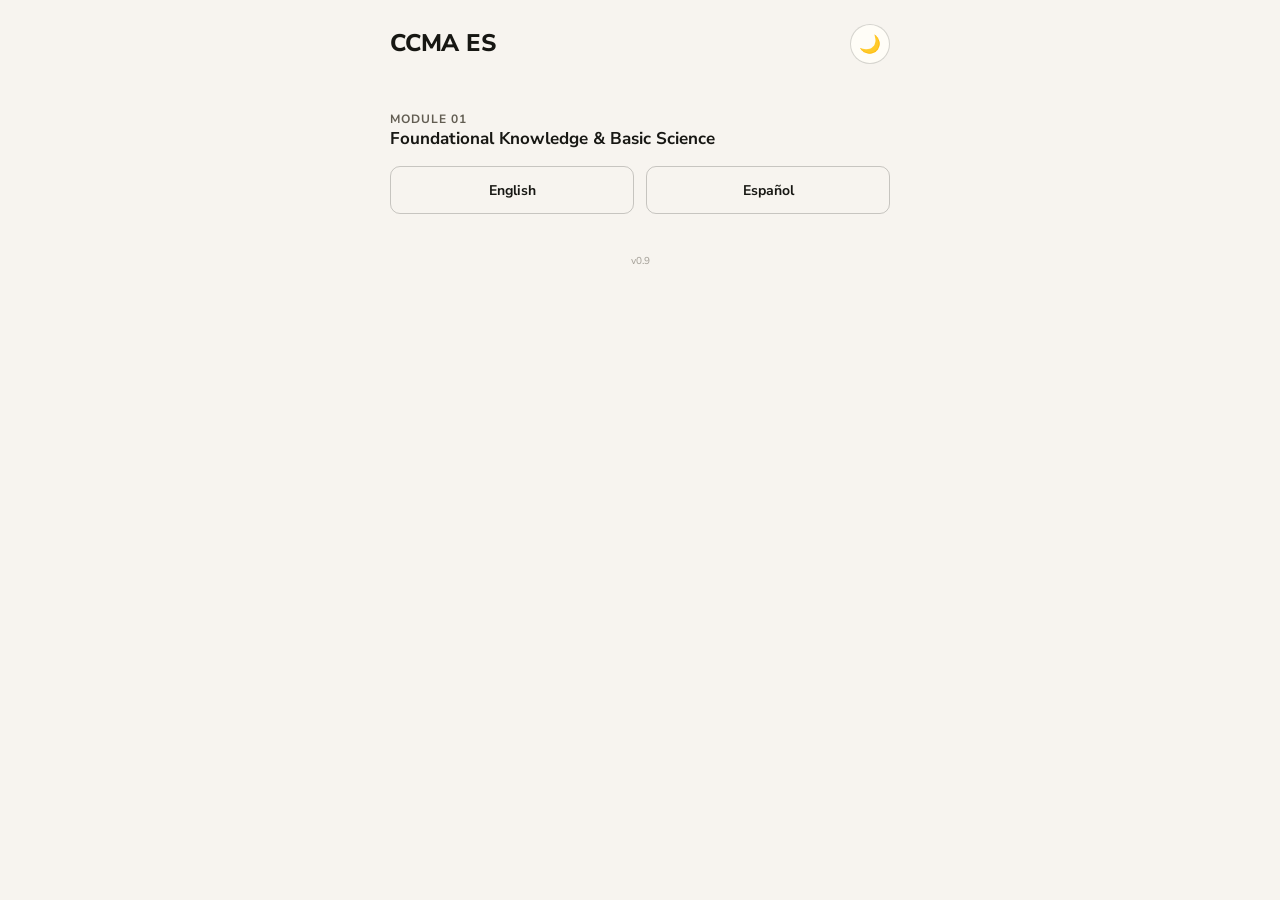
<file: index.html>
<!DOCTYPE html>
<html lang="en">
<head>
<meta charset="UTF-8">
<meta name="viewport" content="width=device-width, initial-scale=1.0, viewport-fit=cover">
<meta name="apple-mobile-web-app-capable" content="yes">
<meta name="apple-mobile-web-app-status-bar-style" content="default">
<meta name="apple-mobile-web-app-title" content="CCMA ES">
<link rel="icon" href="./favicon.ico" sizes="any">
<link rel="icon" type="image/svg+xml" href="./favicon.svg">
<link rel="icon" type="image/png" sizes="48x48" href="./favicon-48.png">
<link rel="icon" type="image/png" sizes="32x32" href="./favicon-32.png">
<link rel="icon" type="image/png" sizes="16x16" href="./favicon-16.png">
<link rel="apple-touch-icon" sizes="180x180" href="./apple-touch-icon.png">
<link rel="mask-icon" href="./safari-pinned-tab.svg" color="#232323">
<meta name="theme-color" content="#1A1A1A">
<title>CCMA ES</title>
<link rel="preconnect" href="https://fonts.googleapis.com">
<link rel="preconnect" href="https://fonts.gstatic.com" crossorigin>
<link href="https://fonts.googleapis.com/css2?family=Nunito+Sans:wght@400;500;600;700;800&display=swap" rel="stylesheet">
<style>
  /* ============================================================
     CMA ES Content — home
     Mirrors cma.study / CMA ES app look: warm cream in light,
     soft charcoal in dark, Nunito Sans, rounded cards.
  ============================================================ */

  *, *::before, *::after {
    margin: 0;
    padding: 0;
    box-sizing: border-box;
    -webkit-tap-highlight-color: transparent;
  }

  :root {
    --bg: #F7F4EF;
    --bg2: #E9E2D8;
    --card: #FFFDF7;
    --border: rgba(31, 29, 23, 0.18);
    --border-mid: rgba(31, 29, 23, 0.22);
    --ink: #171713;
    --ink2: #333128;
    --muted: #625D52;
    --green: #145B3F;
    --on-green: #FFFFFF;

    --shadow-sm: 0 1px 2px rgba(38, 35, 28, 0.035),
                 0 6px 18px rgba(38, 35, 28, 0.035);

    --r: 14px;
    --r-sm: 10px;

    --space-1: 4px;
    --space-2: 8px;
    --space-3: 12px;
    --space-4: 16px;
    --space-5: 24px;
    --space-7: 40px;

    --text-2xs: 0.6875rem;
    --text-xs: 0.75rem;
    --text-sm: 0.875rem;
    --text-md: 1.0625rem;
    --text-lg: 1.25rem;
    --text-xl: 1.5rem;

    --font:
      "Nunito Sans",
      ui-rounded,
      "SF Pro Rounded",
      system-ui,
      -apple-system,
      BlinkMacSystemFont,
      "Segoe UI",
      sans-serif;
  }

  @media (prefers-color-scheme: dark) {
    :root:not([data-theme="light"]) {
      --bg: #1A1A1A;
      --bg2: #222222;
      --card: #262626;
      --border: rgba(255, 255, 255, 0.10);
      --border-mid: rgba(255, 255, 255, 0.18);
      --ink: #EDEDEC;
      --ink2: #C7C5C2;
      --muted: #9B9894;
      --green: #27B872;
      --on-green: #0F2818;
      --shadow-sm: 0 1px 2px rgba(0, 0, 0, 0.3);
    }
  }

  :root[data-theme="dark"] {
    --bg: #1A1A1A;
    --bg2: #222222;
    --card: #262626;
    --border: rgba(255, 255, 255, 0.10);
    --border-mid: rgba(255, 255, 255, 0.18);
    --ink: #EDEDEC;
    --ink2: #C7C5C2;
    --muted: #9B9894;
    --green: #27B872;
    --on-green: #0F2818;
    --shadow-sm: 0 1px 2px rgba(0, 0, 0, 0.3);
  }

  html, body {
    width: 100%;
    min-height: 100%;
    background: var(--bg);
    color: var(--ink);
    font-family: var(--font);
    font-size: 16px;
    line-height: 1.5;
    -webkit-font-smoothing: antialiased;
    -moz-osx-font-smoothing: grayscale;
  }

  body {
    max-width: 540px;
    margin: 0 auto;
    padding:
      calc(var(--space-5) + env(safe-area-inset-top, 0px))
      20px
      calc(var(--space-7) + env(safe-area-inset-bottom, 0px));
  }

  /* ========== Page title ========== */
  /* Top row holds the H1 and the theme toggle */
  .top-row {
    display: flex;
    align-items: center;
    justify-content: space-between;
    gap: var(--space-3);
    margin-bottom: var(--space-7);
  }

  h1 {
    font-size: var(--text-xl);
    font-weight: 800;
    letter-spacing: -0.01em;
    color: var(--ink);
    line-height: 1.15;
    margin: 0;
  }

  /* Theme switcher — circular pill button */
  .theme-switcher {
    flex-shrink: 0;
    display: inline-flex;
    align-items: center;
    justify-content: center;
    width: 40px;
    height: 40px;
    border-radius: 999px;
    border: 1px solid var(--border);
    background: var(--card, var(--bg2));
    color: var(--ink);
    font-size: 1.1rem;
    cursor: pointer;
    user-select: none;
    -webkit-user-select: none;
    transition: transform 0.15s ease, background 0.15s ease,
                border-color 0.15s ease;
  }

  .theme-switcher:active {
    transform: scale(0.94);
  }

  @media (hover: hover) {
    .theme-switcher:hover {
      background: var(--bg2);
      border-color: var(--muted);
    }
  }

  .theme-switcher:focus-visible {
    outline: 2px solid var(--green);
    outline-offset: 2px;
  }

  /* ========== Module cards (same shape as CMA ES app pills) ========== */
  .module-list {
    display: flex;
    flex-direction: column;
    gap: var(--space-3);
  }

  .module-card {
    padding: var(--space-2) 0 0;
  }

  .module-num {
    font-size: var(--text-xs);
    font-weight: 700;
    color: var(--muted);
    letter-spacing: 0.08em;
    text-transform: uppercase;
    line-height: 1.2;
    margin-bottom: 2px;
  }

  .module-title {
    font-size: var(--text-md);
    font-weight: 700;
    color: var(--ink);
    line-height: 1.3;
    margin-bottom: var(--space-4);
  }

  .lang-buttons {
    display: flex;
    gap: var(--space-3);
  }

  .lang-btn {
    flex: 1;
    display: inline-flex;
    align-items: center;
    justify-content: center;
    min-height: 48px;
    padding: 10px 12px;
    border-radius: var(--r-sm);
    border: 1px solid var(--border-mid);
    background: transparent;
    color: var(--ink);
    font-family: var(--font);
    font-size: var(--text-sm);
    font-weight: 700;
    text-decoration: none;
    cursor: pointer;
    transition: background 0.15s ease, color 0.15s ease,
                border-color 0.15s ease, transform 0.15s ease;
  }

  .lang-btn:active {
    transform: scale(0.985);
  }

  @media (hover: hover) {
    .lang-btn:hover {
      background: var(--green);
      color: var(--on-green);
      border-color: var(--green);
    }
  }

  .lang-btn:focus-visible {
    outline: 2px solid var(--green);
    outline-offset: 2px;
  }

  /* ========== Version footer ========== */
  .version {
    margin-top: var(--space-7);
    text-align: center;
    font-size: 0.625rem;
    color: var(--muted);
    opacity: 0.55;
  }

  @media (prefers-reduced-motion: reduce) {
    *, *::before, *::after {
      transition-duration: 0.01ms !important;
    }
  }
</style>
</head>
<body>

<div class="top-row">
  <h1>CCMA ES</h1>
  <button type="button" class="theme-switcher" id="theme-switcher"
          onclick="cycleThemeMode()"
          aria-label="Theme: Dark" title="Theme: Dark">
    <span id="theme-switcher-icon" aria-hidden="true">🌙</span>
  </button>
</div>

<div class="module-list">

  <div class="module-card">
    <div class="module-num">Module 01</div>
    <div class="module-title">Foundational Knowledge &amp; Basic Science</div>
    <div class="lang-buttons">
      <a class="lang-btn" href="./module-01.en.html">English</a>
      <a class="lang-btn" href="./module-01.es.html">Español</a>
    </div>
  </div>

</div>

<div class="version">v0.9</div>

<script>
  // Theme: ☀️/🌙 toggle with localStorage persistence.
  // Falls back to the device's prefers-color-scheme if nothing saved.
  var THEME_KEY = 'ccma_es_theme';
  var THEME_COLORS = { light: '#F7F4EF', dark: '#1A1A1A' };
  // Icon shows what tapping will DO: in light mode show 🌙 (go dark), in dark show ☀️ (go light)
  var THEME_ICONS  = { light: '🌙', dark: '☀️' };

  function applyTheme(mode) {
    document.documentElement.setAttribute('data-theme', mode);
    var meta = document.querySelector('meta[name="theme-color"]');
    if (meta) meta.setAttribute('content', THEME_COLORS[mode]);
    var btn = document.getElementById('theme-switcher');
    var icon = document.getElementById('theme-switcher-icon');
    var label = 'Theme: ' + (mode === 'dark' ? 'Dark' : 'Light');
    if (icon) icon.textContent = THEME_ICONS[mode];
    if (btn) {
      btn.setAttribute('aria-label', label);
      btn.setAttribute('title', label);
    }
  }

  function cycleThemeMode() {
    var current = document.documentElement.getAttribute('data-theme');
    var next = (current === 'dark') ? 'light' : 'dark';
    try { localStorage.setItem(THEME_KEY, next); } catch (e) {}
    applyTheme(next);
  }

  // Initialize on load
  (function () {
    var saved = null;
    try { saved = localStorage.getItem(THEME_KEY); } catch (e) {}
    var mode;
    if (saved === 'light' || saved === 'dark') {
      mode = saved;
    } else {
      mode = (window.matchMedia &&
              window.matchMedia('(prefers-color-scheme: dark)').matches)
             ? 'dark' : 'light';
    }
    applyTheme(mode);
  })();
</script>

</body>
</html>
</file>
